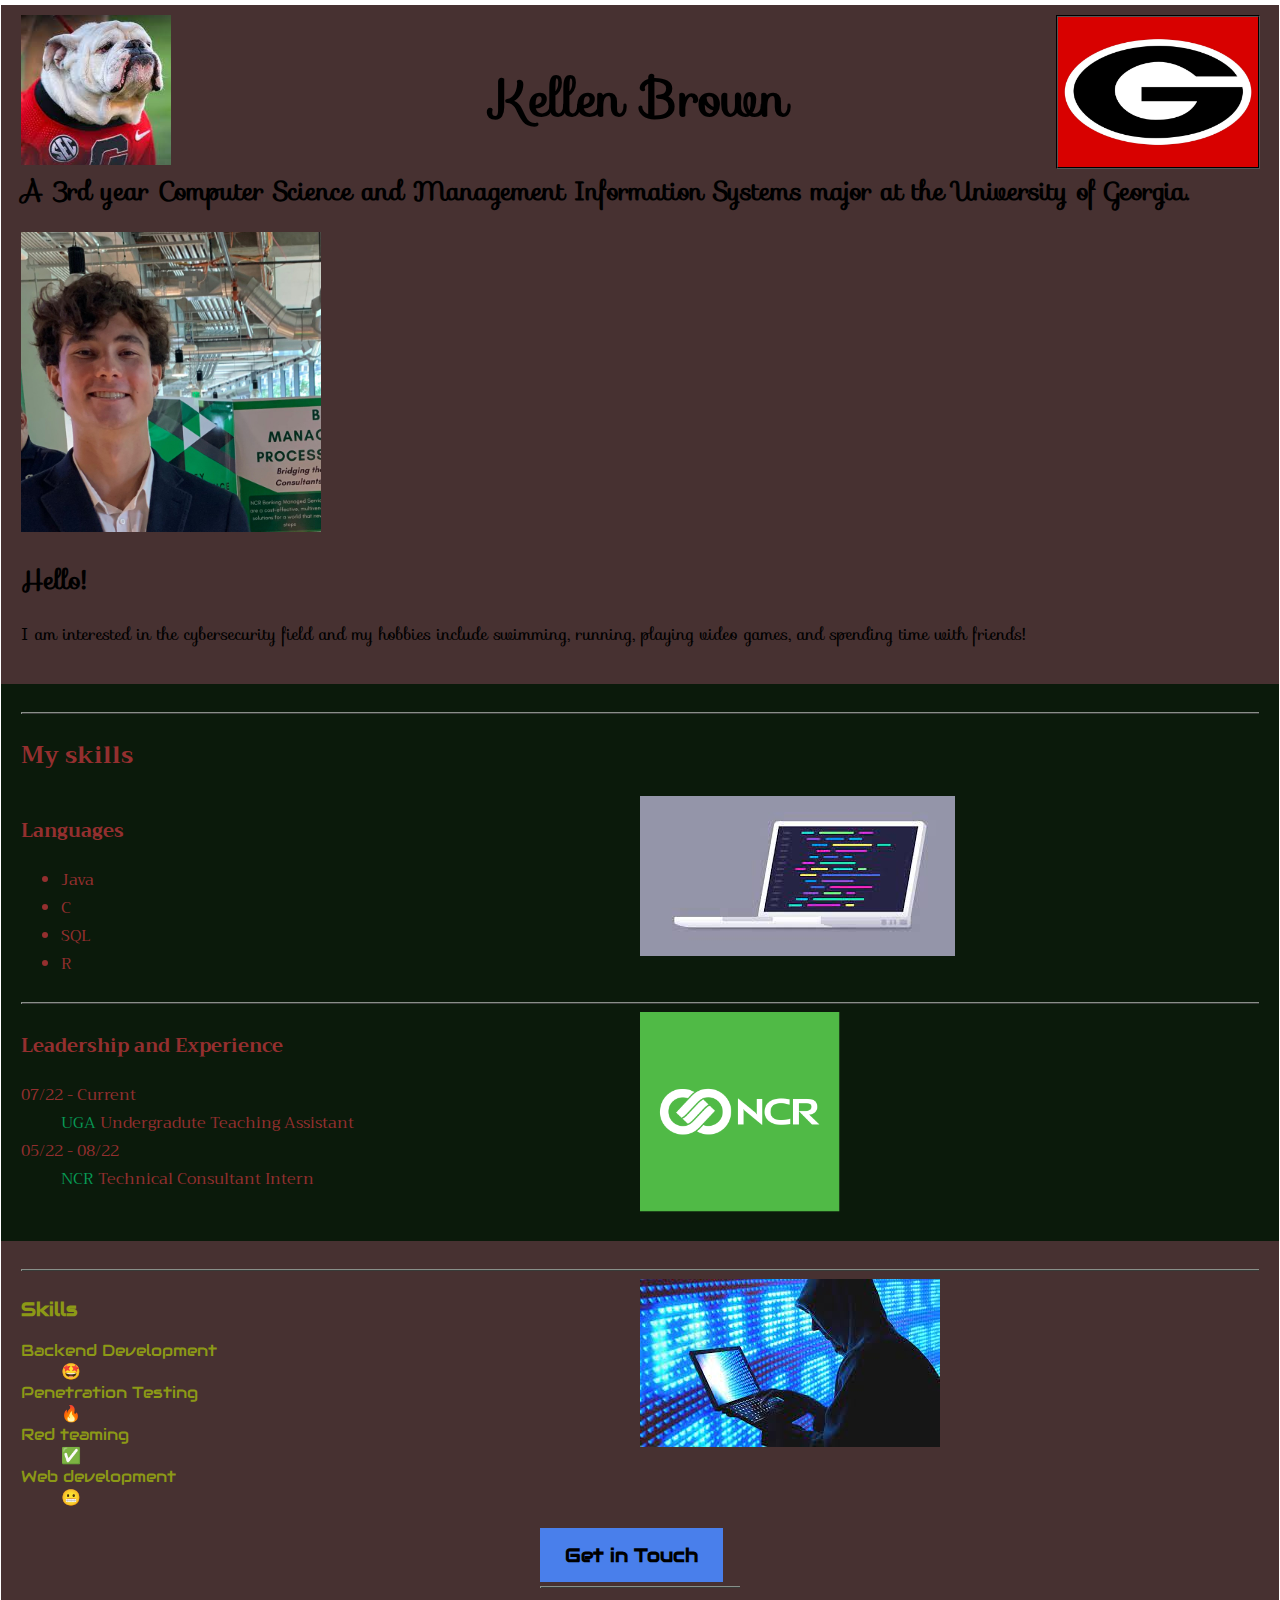
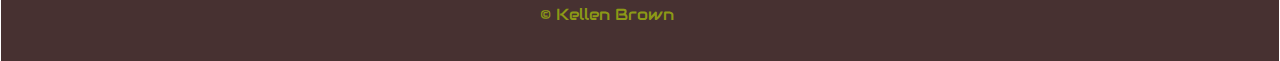
<file: index.html>
<!DOCTYPE html>
<html lang="en">
<head>
    <meta charset="utf-8">
    <link rel="icon" href="/favicon.ico">
    <link rel="stylesheet" href="css/style.css" />
    <link rel="stylesheet" href="https://fonts.googleapis.com/css?family=Sofia|Audiowide|Trirong">
    <title>Kellen Brown</title>
    <meta name="description" content="As the birthplace of public higher
    education">
</head>

<body>
    <div class="intro">
        <h1 id="name">Kellen Brown</h1>
        <img src="images/sweetUga.jpg" alt="ugaBulldog" id="ugaBulldog">
        <img src="images/Glogo.png" alt="G-logo" width="200" id="Glogo">
        <h2>A 3rd year Computer Science and Management Information Systems major at the University of Georgia.</h2>
        <img src="images/headshot.jpeg" alt="headshot" width="300" >
        <h2>Hello!</h2>
        <p>I am interested in the cybersecurity field and my hobbies include swimming, 
        running, playing video games, and spending time with friends!</p>
    </div>

    <div class="schoolwork">
        <hr>
        <h2>My skills</h2>
        <div class="row">
            <div class="column">
                <h3>Languages</h3>
                <ul>
                <li>Java</li>
                <li>C</li>
                <li>SQL</li>
                <li>R</li>
                </ul>
            </div>
            <div class="column">
                <img src="images/laptopCode.jpg" alt="laptopCode">
            </div>
        </div>
        <hr>
        <div class="row">
            <div class="column">
                <h3>Leadership and Experience</h3>
                <dl>
                <dt>07/22 - Current</dt>
                <dd><a href="http://uga.edu">UGA</a> Undergradute Teaching Assistant</dd>
                <dt>05/22 - 08/22</dt>
                <dd><a href=http://ncr.com>NCR</a> Technical Consultant Intern</dd>
                </dl>
            </div>
            <div class="column">
                <img src="images/ncr.png" alt="NCR logo" width="200">
            </div>
        </div>
    </div>

    <div class="personalInterests">
        <hr>
        <div class="row">
            <div class="column">
                <h3>Skills</h3>
                <dl>
                <dt>Backend Development</dt><dd>🤩</dd>
                <dt>Penetration Testing</dt><dd>🔥</dd>
                <dt>Red teaming</dt><dd>✅</dd>
                <dt>Web development</dt><dd>😬</dd>
                </dl>
            </div>
            <div class="column">
                <img src="images/cyber.jpg" alt="cyber" width="300">
            </div>
        </div>
        <div class="contactSubmission">
        <h3><a class="fakeButton" href="contact.html">Get in Touch</a></h3>
        <hr>
        <p>&copy; Kellen Brown</p>
        </div>
    </div>

</body>
</html>
</file>
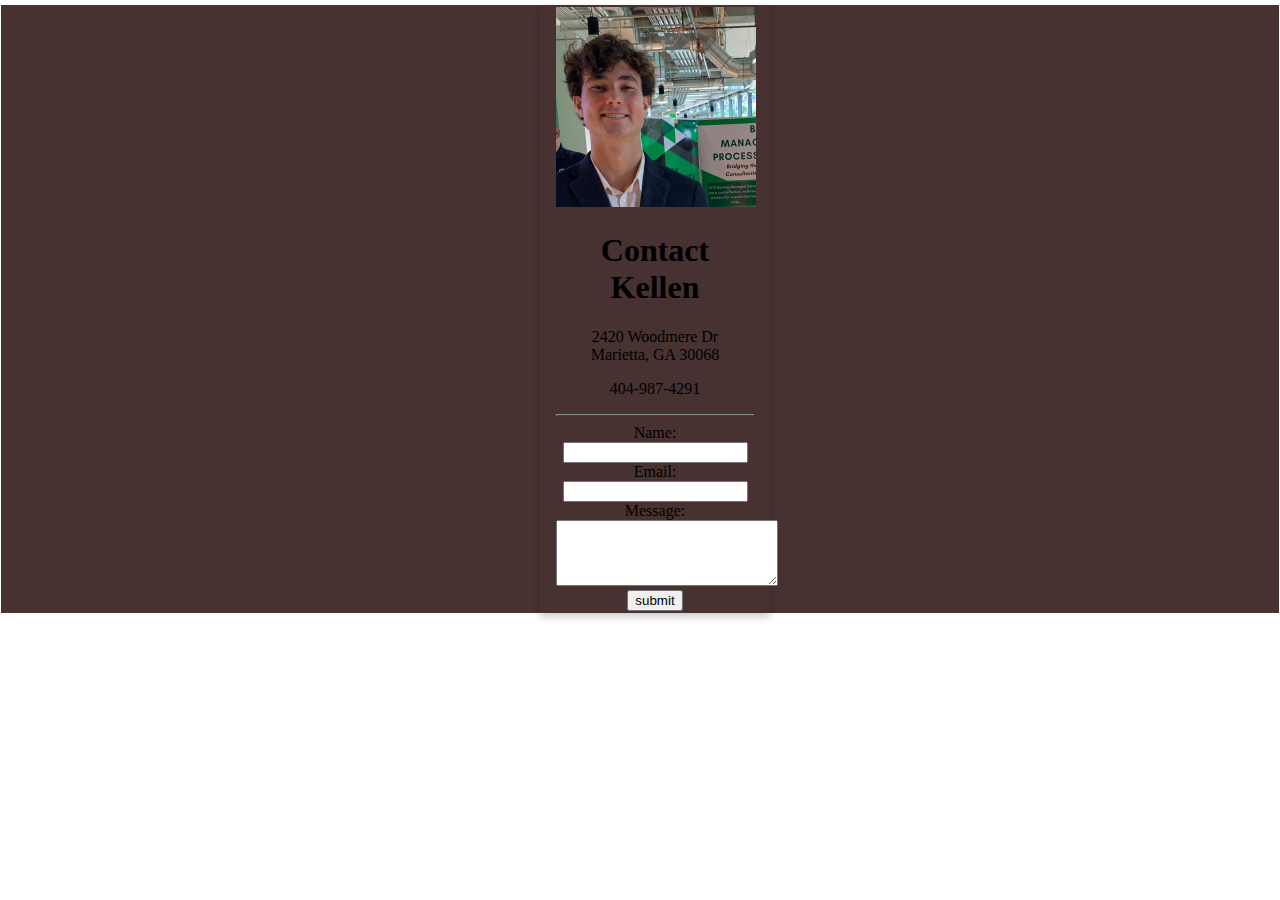
<file: contact.html>
<!DOCTYPE html>
<html lang="en">
<head>
    <meta charset="utf-8">
    <link rel="icon" href="/favicon.ico">
    <link rel="stylesheet" href="css/style.css">
    <title>contact Kellen Brown</title>
    <meta name="description" content="As the birthplace of public higher
    education">
</head>

<body>
    <div class="contact">
    <div class="contactSubmission">
        <div class="card">
        <div class="containter">
        <img src="images/headshot.jpeg" alt="headshot" width="200">
        <h1>Contact Kellen</h1>
        <p>2420 Woodmere Dr
        <br>
        Marietta, GA 30068</p>
    <p>404-987-4291</p>
        

    <hr>
    <form action="malito:kkb64401@uga.edu" method="post">
     <label for="name">Name:</label>
     <input type="text" name="name">
     <br>
     <label for="email">Email:</label>
     <input type="text" email="email">
     <br>
     Message:<textarea rows="4" cols="25"></textarea>
     <br>
     <input type="submit" value="submit">
    </form>
</div></div>
    </div>
    </div>
</body>
</html>
</file>
<file: css/style.css>
#name {
    font-size: 50px;
}

#Glogo {
    position: absolute;
    top: 15px;
    right: 20px;
    border-style: groove;
    border-width: 2px;
    border-color: rgb(0, 0, 0);
}

#ugaBulldog {
    width: 150px;
    height: 150px;
    top: 15px;
    position: absolute;
}

body {
        margin: 5px 1px 0px 1px
}

.intro {
    background-color: rgb(71, 49, 49);
    padding: 20px;
    font-family: "Sofia", sans-serif;
    font-size: 17px;
}

.schoolwork {
    color: rgb(148, 47, 47);
    background-color: rgb(11, 26, 11);
    padding: 20px;
    font-family: "Trirong", serif;
}

.personalInterests {
    color:rgb(140, 153, 22);
    background-color: rgb(71, 49, 49);
    padding: 20px;
    font-family: "Audiowide", sans-serif;
}

a:link {
    color: rgb(7, 155, 86);
    background-color: transparent;
    text-decoration: none;
}

a:visited {
    color: rgb(100, 9, 0);
    background-color: transparent;
    text-decoration: none;
}

a:hover {
    color: rgb(76, 7, 155);
    background-color: rgb(0, 0, 0);
    text-decoration: none;
}

a:active {
    color: rgb(140, 153, 22);
    background-color: transparent;
    text-decoration: none;
}

.fakeButton {
    background-color: rgb(73, 127, 235) !important;
    color: rgb(0, 0, 0) !important;
    padding: 15px 25px;
    text-decoration: none;
}

hr {
    border-width: 1px;
    border-style: outset solid;
    border-color: rgb(137, 143, 137);
}

.column {
    float: left;
    width: 50%;
}

.row:after {
    content: "";
    display: table;
    clear: both;
}

.contactSubmission {
    margin-left: auto;
    margin-right: auto;
    width: 200px;
}

.contact {
    background-color: rgb(71, 49, 49);
}
.card {
    width: 230px;
    box-shadow: 0 4px 8px 0 rgba(0,0,0,0.2);
    transition: 0.3s;
    text-align: center;
}

.card:hover {
    box-shadow: 0 8px 16px 0 rgba(0, 0, 0, 0.2);
}

.containter {
    padding: 2px 16px;
}

h1 {
    text-align: center;
}
</file>
